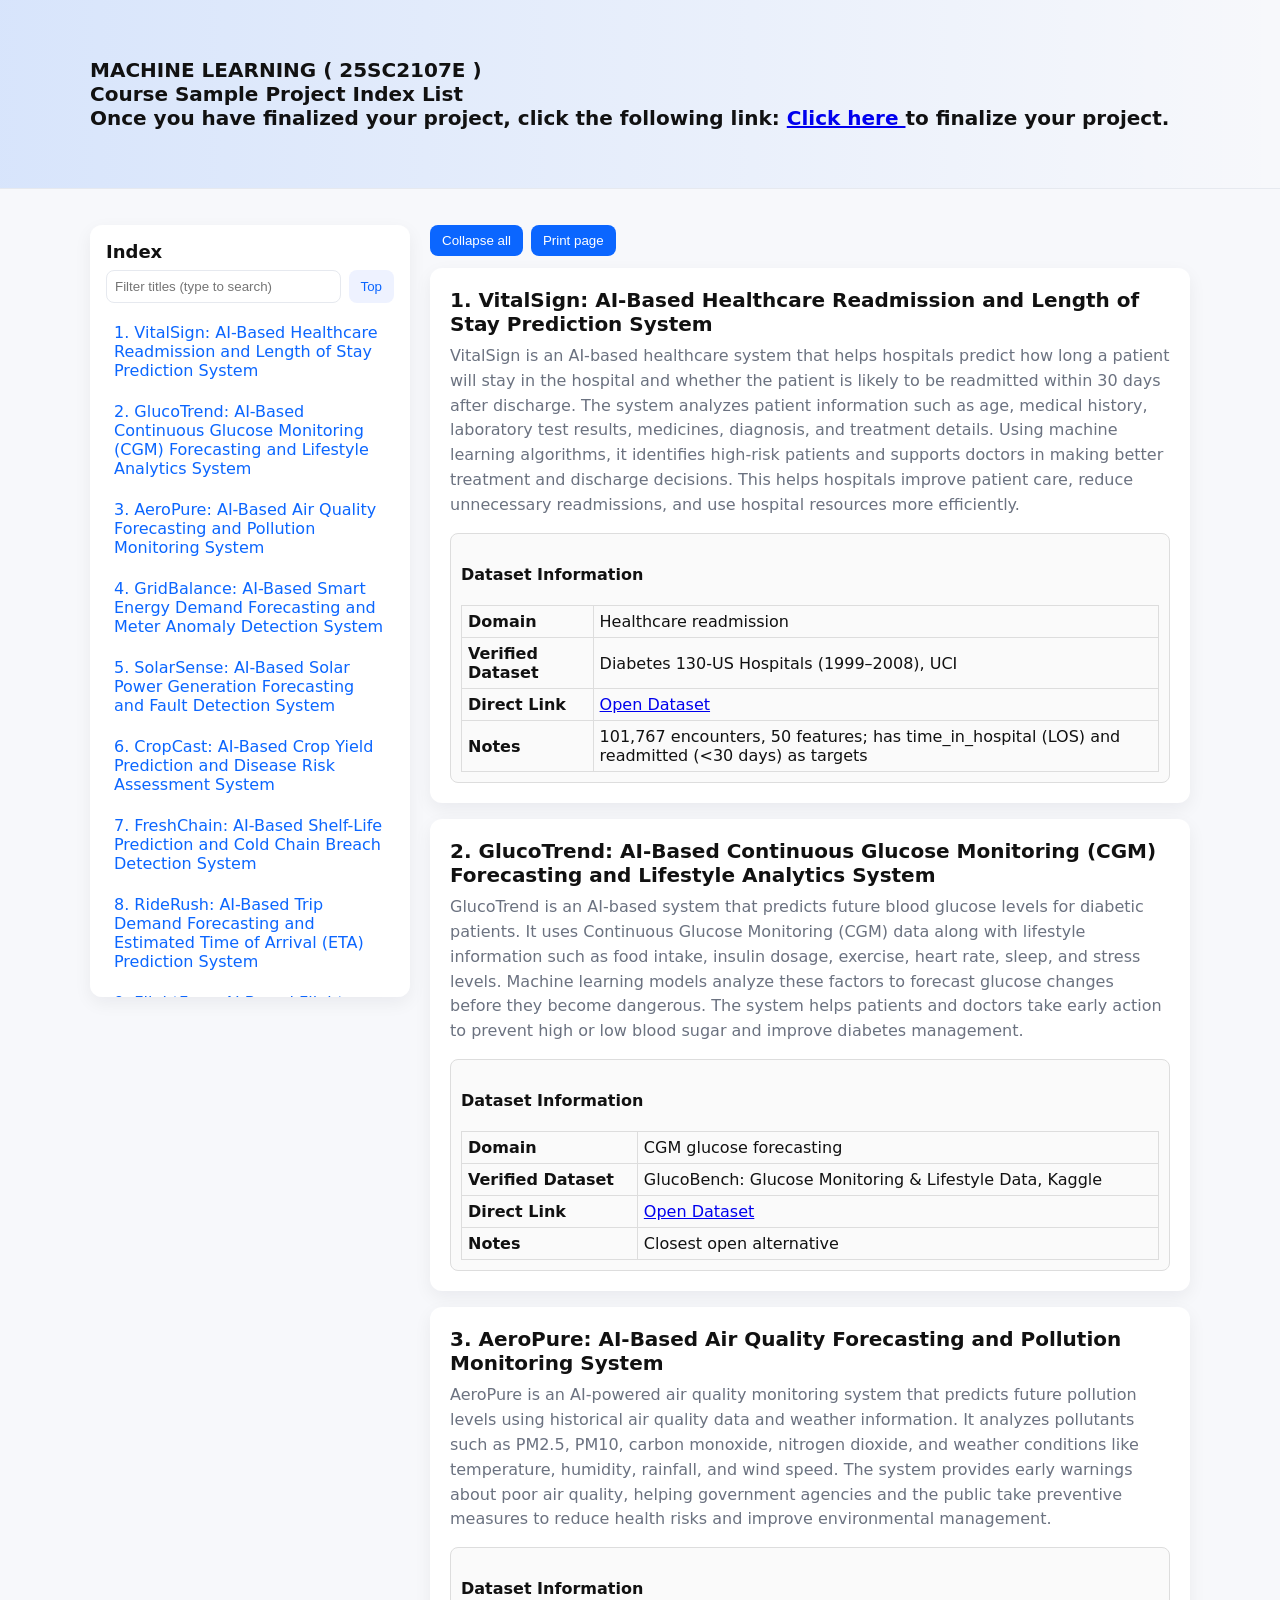
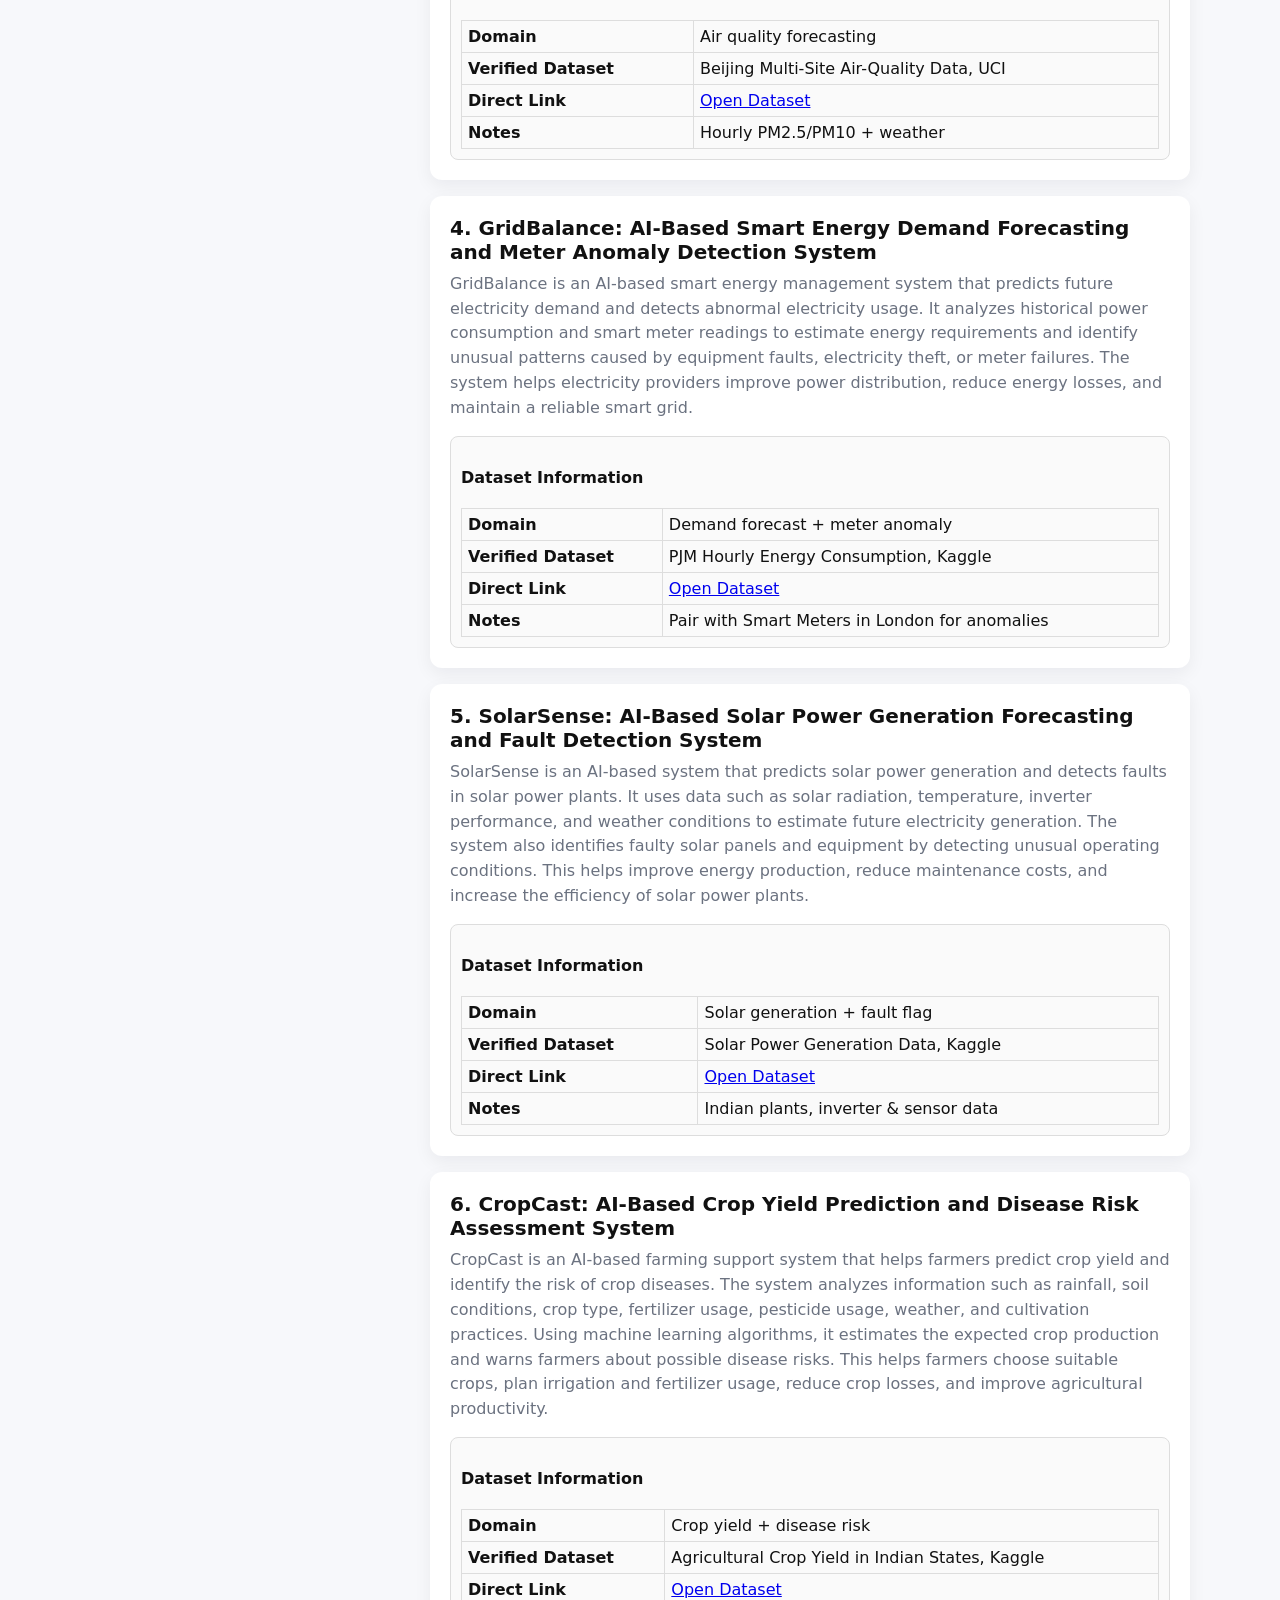
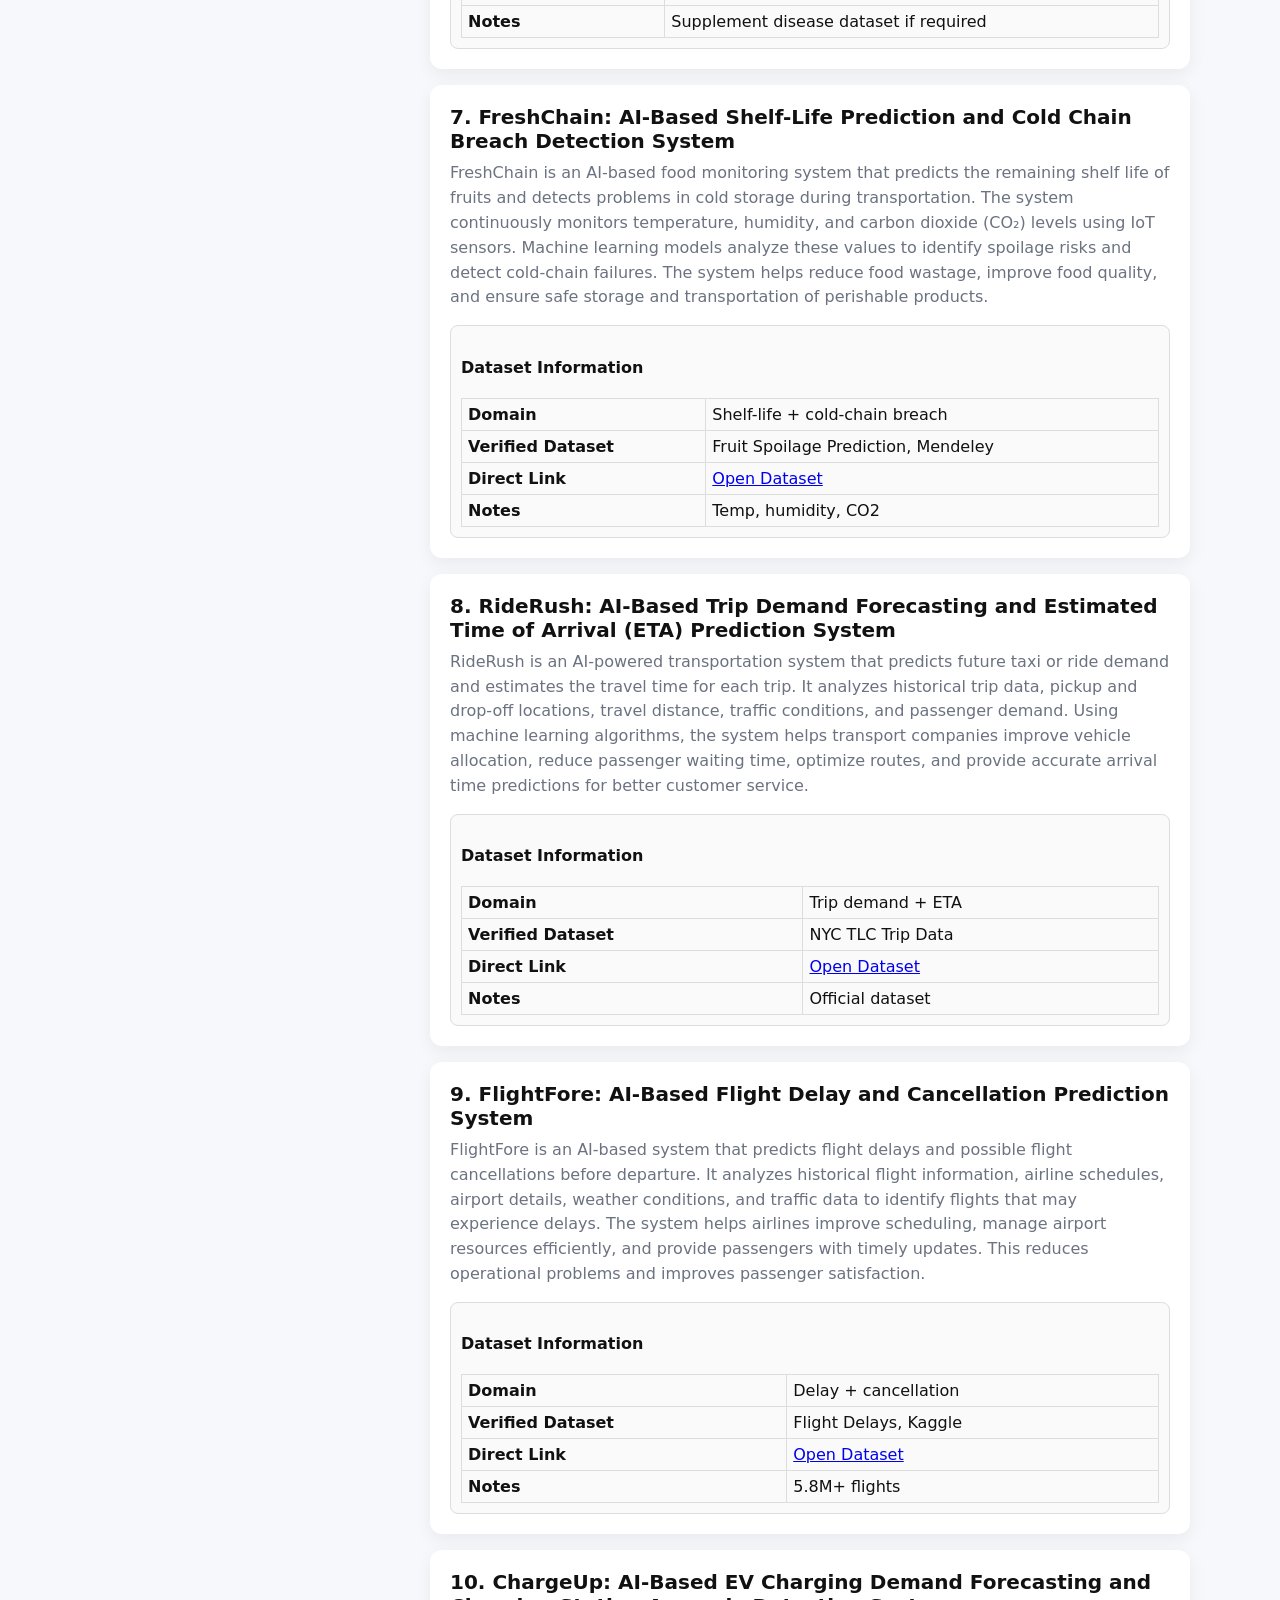
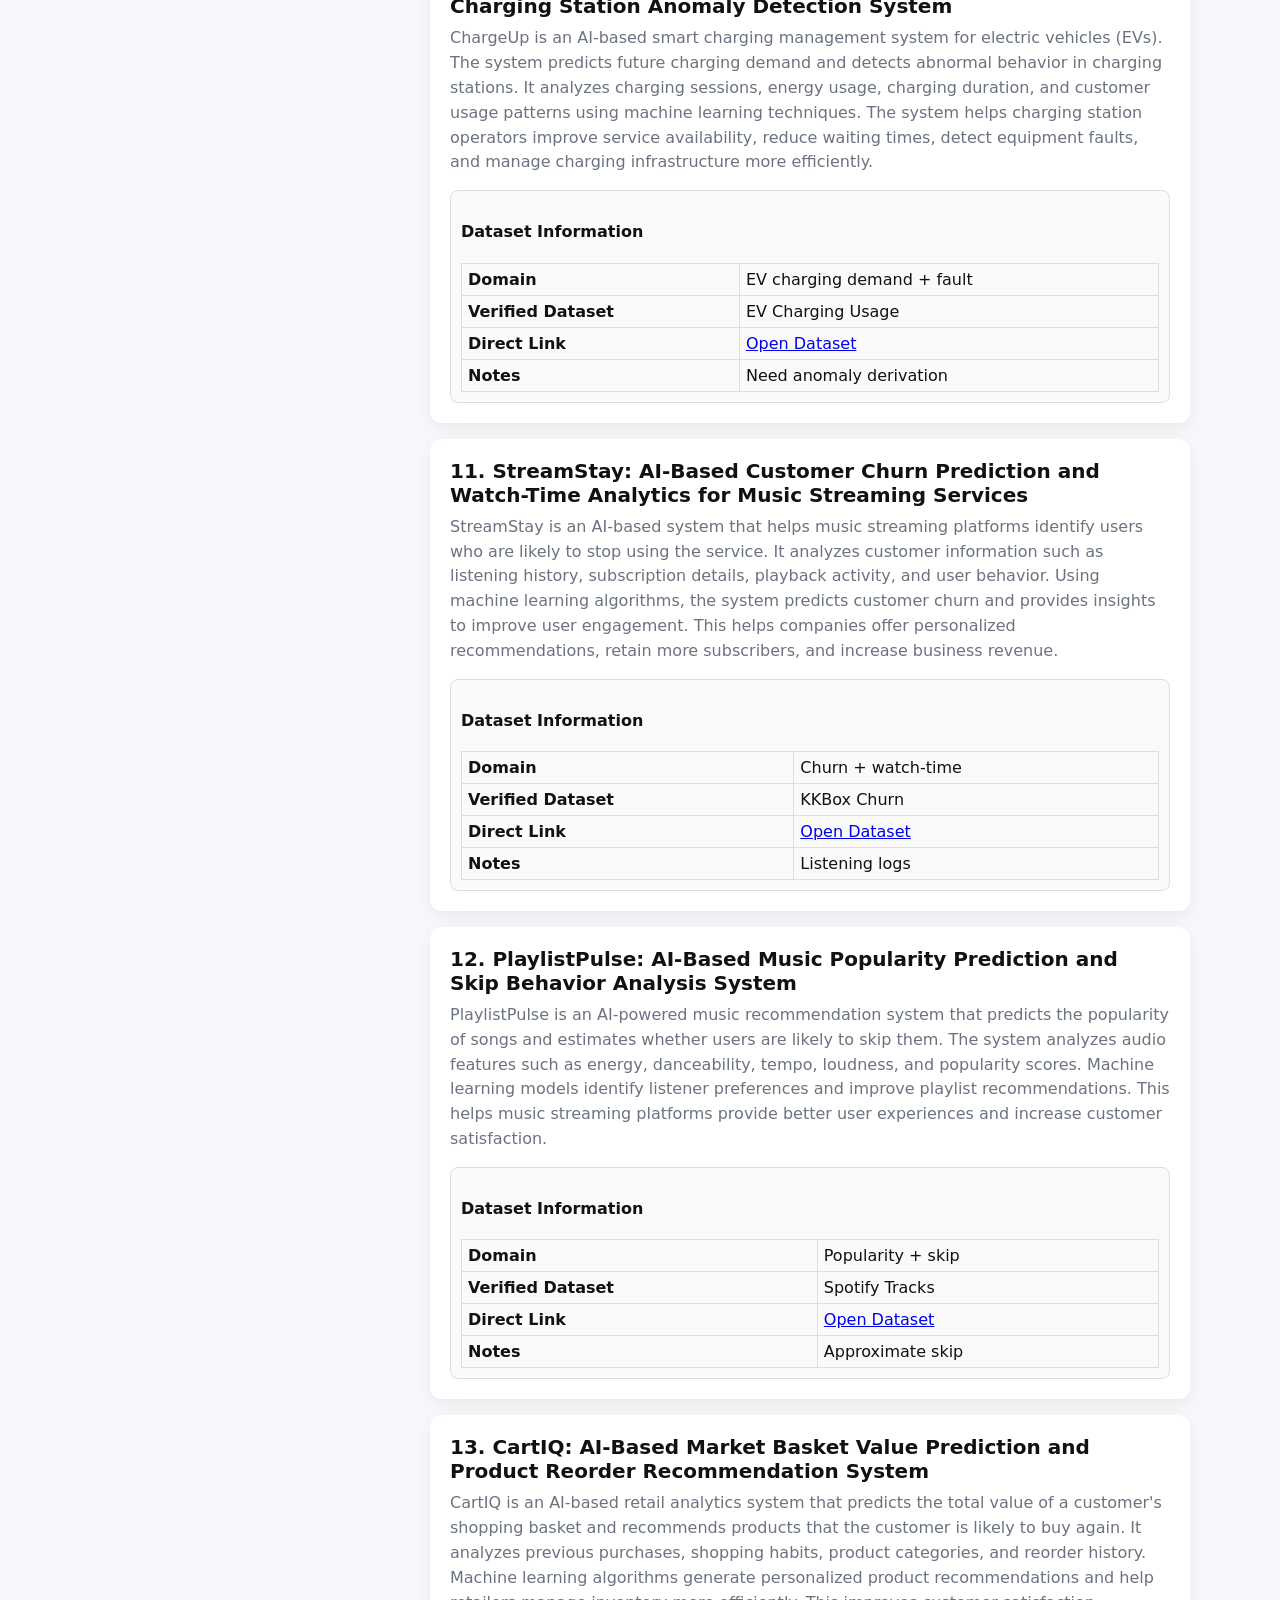
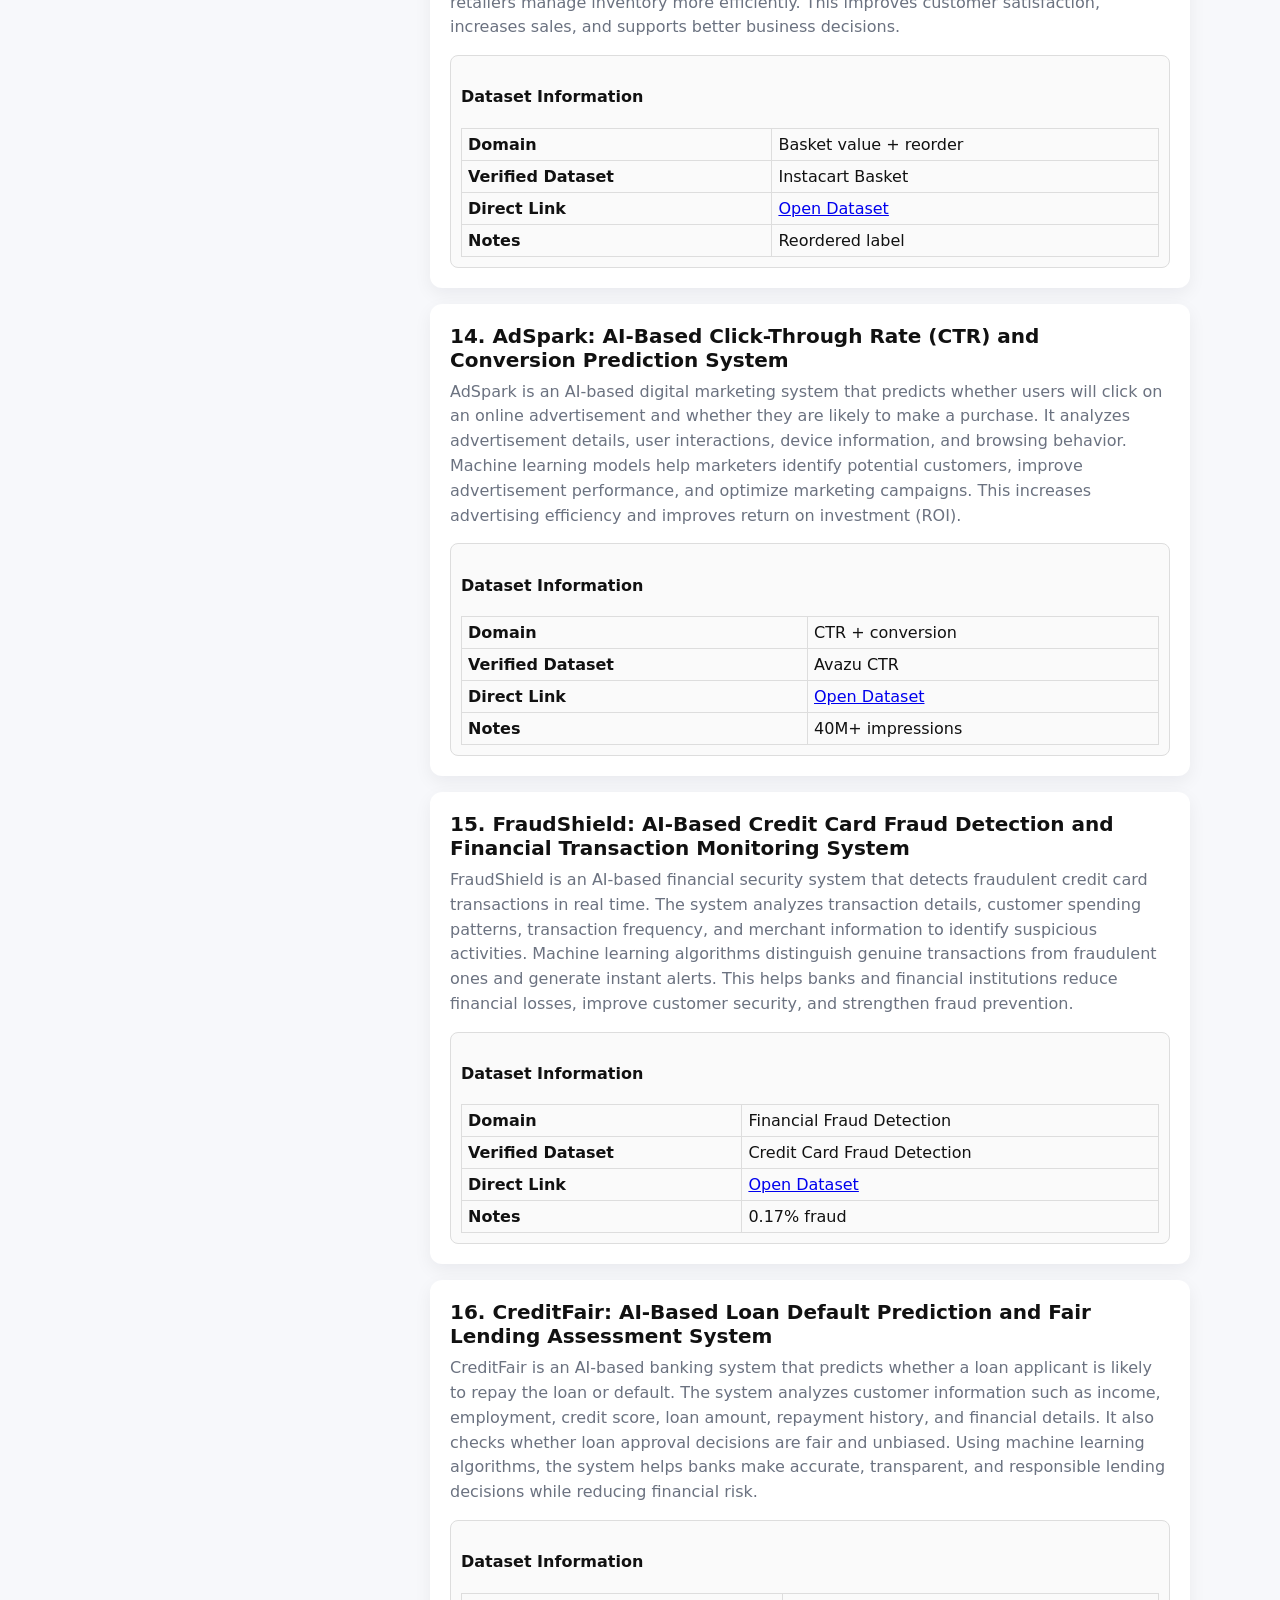
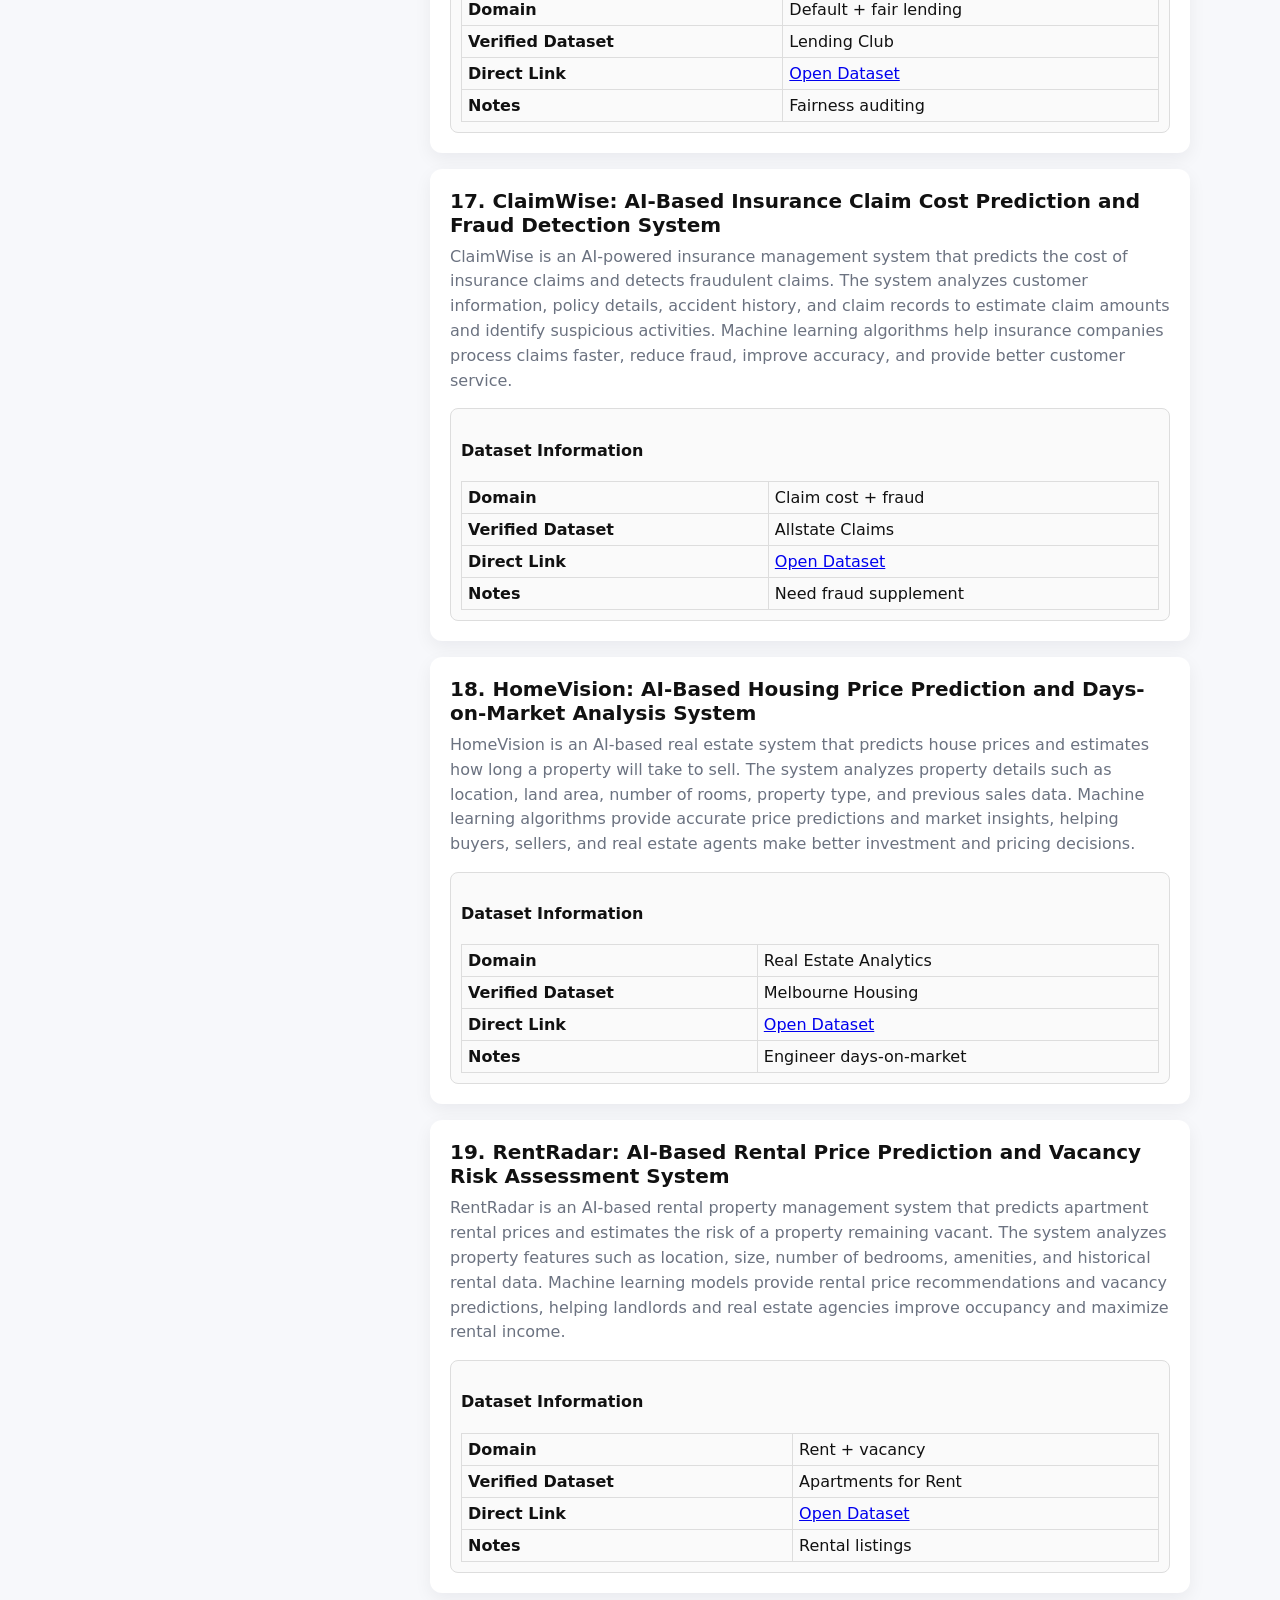
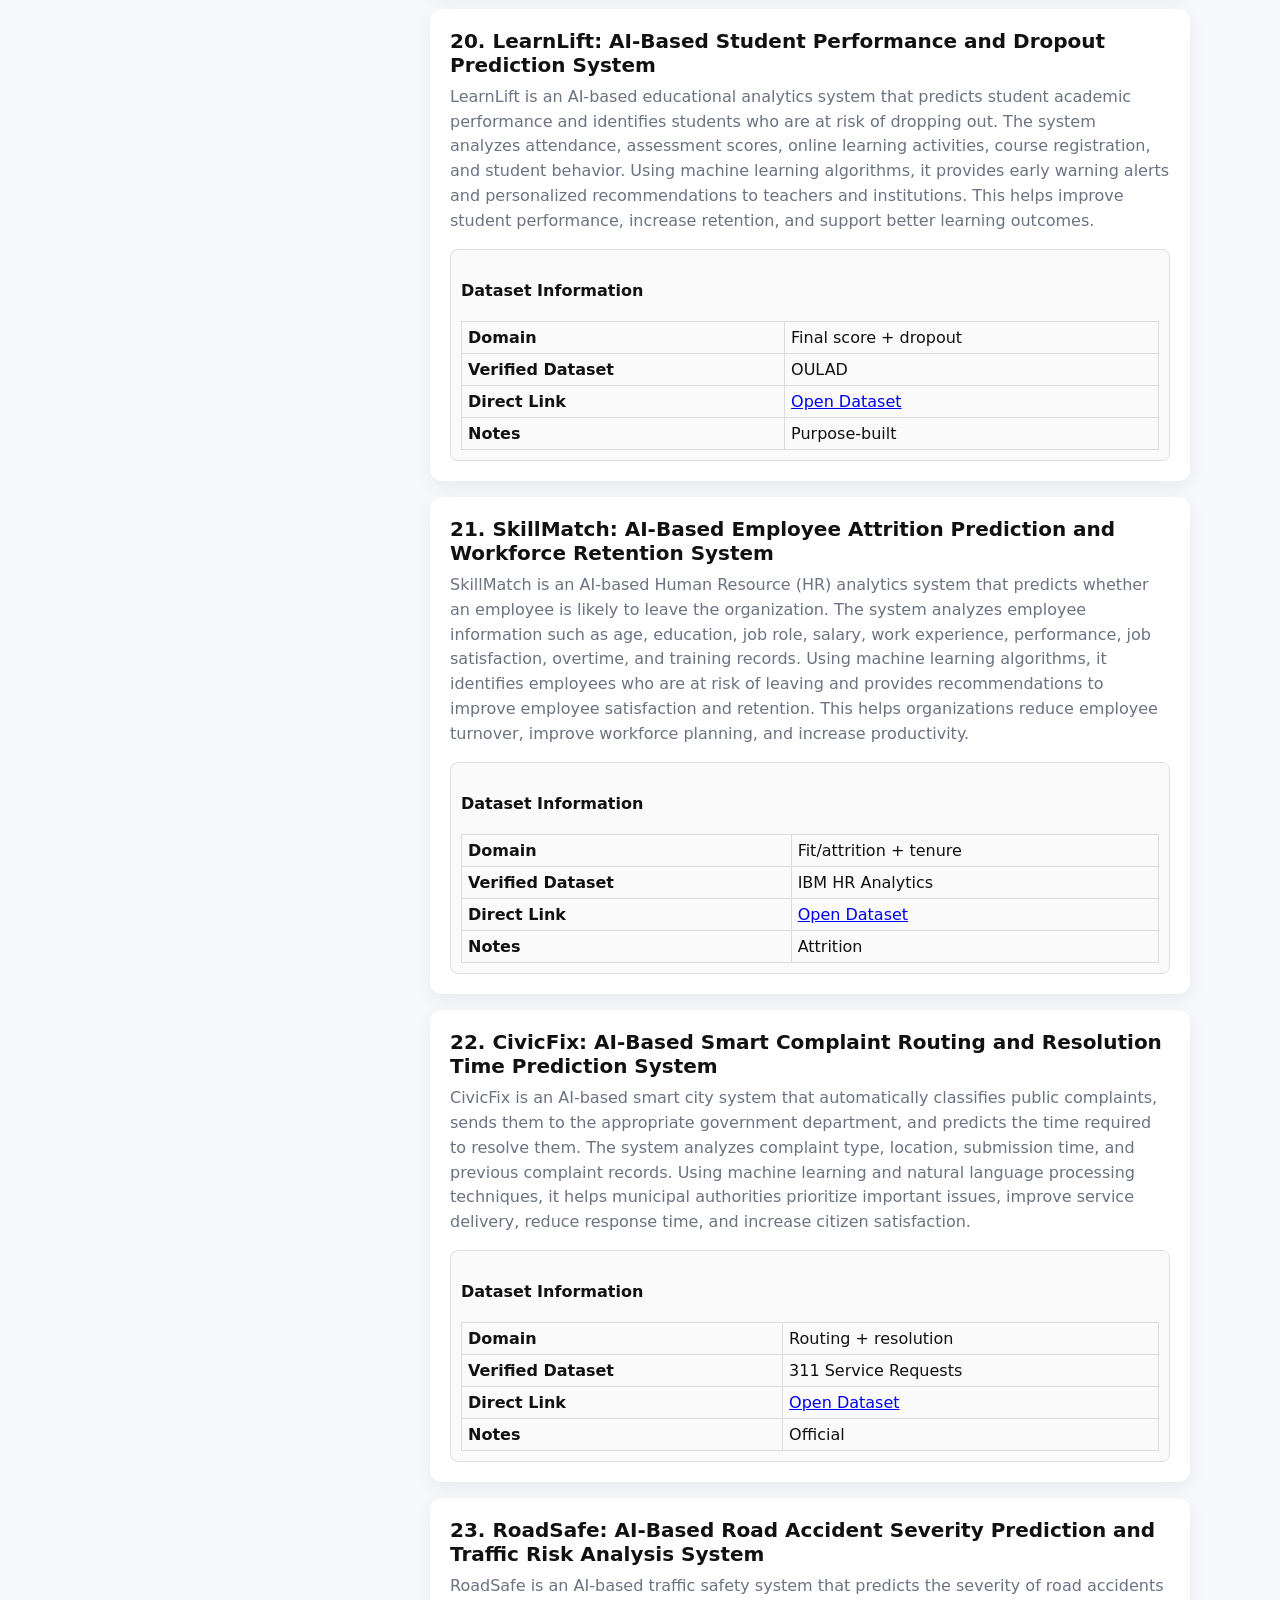
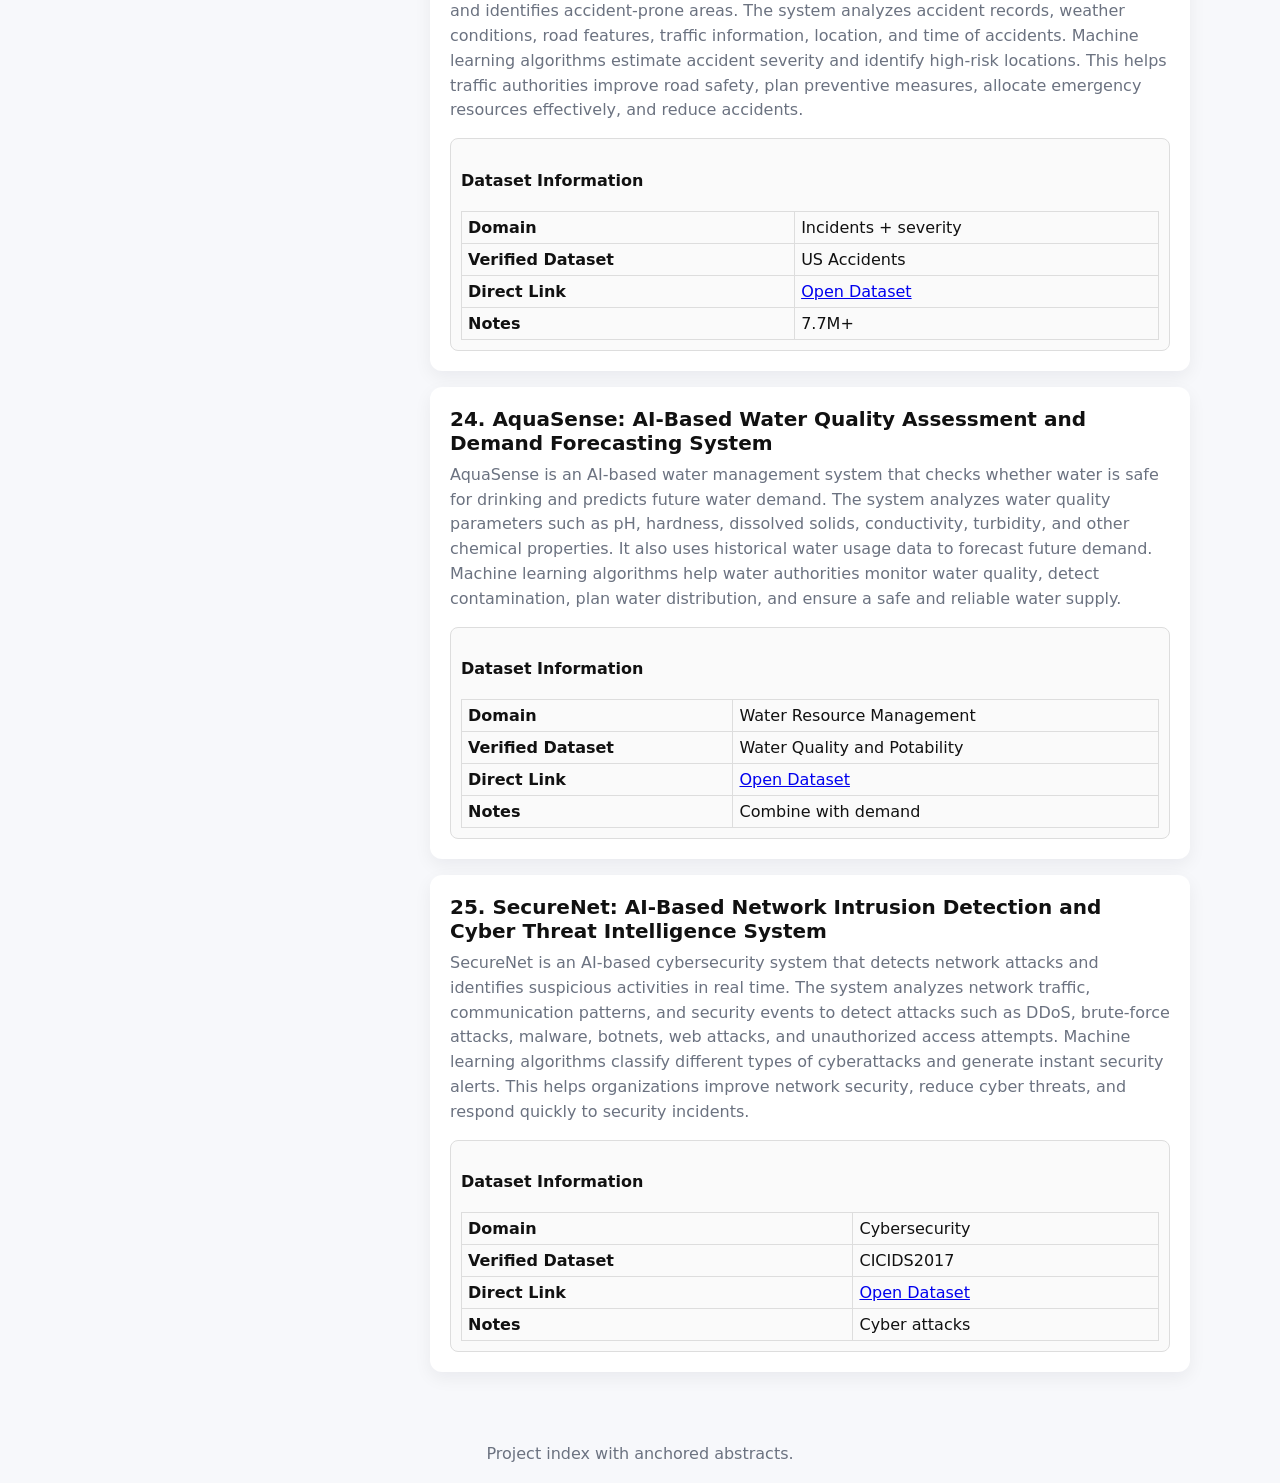
<file: ML_projectlist_25_with_datasets (1).html>
<!doctype html>
<html lang="en">
<head>
  <meta charset="utf-8" />
  <meta name="viewport" content="width=device-width,initial-scale=1" />
  <title>Project List — Index & Abstracts</title>
  <style>
    :root{--bg:#f7f8fb;--card:#ffffff;--accent:#0b66ff;--muted:#6b7280}
    body{margin:0;font-family:Inter,system-ui,-apple-system,Segoe UI,Roboto,'Helvetica Neue',Arial;background:var(--bg);color:#111}
    header{background:linear-gradient(90deg,#0b66ff22,transparent);padding:22px 24px;border-bottom:1px solid #e6e9ef}
    .wrap{max-width:1100px;margin:20px auto;padding:16px}
    .grid{display:grid;grid-template-columns:320px 1fr;gap:20px}
    nav.card{background:var(--card);padding:16px;border-radius:12px;box-shadow:0 6px 18px rgba(16,24,40,0.06);height:calc(100vh - 160px);position:sticky;top:20px;overflow:auto}
    nav h2{margin:0 0 8px 0;font-size:18px}
    .search{display:flex;gap:8px;margin-bottom:12px}
    .search input{flex:1;padding:8px;border:1px solid #e6e9ef;border-radius:8px}
    .index{list-style:none;padding:0;margin:0}
    .index li{margin:6px 0}
    .index a{display:block;padding:8px;border-radius:8px;color:var(--accent);text-decoration:none}
    .index a:hover{background:#f1f5ff}
    main{min-height:60vh}
    .card{background:var(--card);padding:20px;border-radius:12px;box-shadow:0 6px 18px rgba(16,24,40,0.06);margin-bottom:16px}
    .project-title{margin:0 0 8px 0;font-size:20px}
    .abstract{margin:0;color:var(--muted);line-height:1.55}
    .top-actions{display:flex;gap:8px;align-items:center;margin-bottom:12px}
    button{border:0;padding:8px 12px;border-radius:8px;background:var(--accent);color:#fff;cursor:pointer}
    .muted-btn{background:#eef2ff;color:var(--accent)}
    .small{font-size:13px;color:var(--muted)}
    footer{padding:20px;text-align:center;color:var(--muted)}
    @media (max-width:880px){.grid{grid-template-columns:1fr}nav.card{position:relative;height:auto;}}
  .dataset{margin-top:15px;border:1px solid #ddd;border-radius:8px;padding:10px;background:#fafafa}.dataset table{width:100%;border-collapse:collapse}.dataset td{border:1px solid #ddd;padding:6px}</style>
</head>
<body>
  <header>
    <div class="wrap">
      <h1 style="margin:0;font-size:20px">
MACHINE LEARNING ( 25SC2107E )<br>
Course Sample Project Index List <br>
Once you have finalized your project, click the following link: 
<a href="https://docs.google.com/forms/d/e/1FAIpQLSfDvSue9CaWL41dvIo56cBDoovsw-cBPRACSQPnyeCWITL1Jg/viewform?usp=header"> Click here </a> 
to finalize your project.</h1>
      
    </div>
  </header>

  <div class="wrap grid">
    <nav class="card" aria-label="Project index">
      <h2>Index</h2>
      <div class="search">
        <input id="filter" placeholder="Filter titles (type to search)" aria-label="Filter titles" />
        <button id="topBtn" class="muted-btn">Top</button>
      </div>
      <ul id="indexList" class="index"></ul>
      <p class="small" style="margin-top:12px">Tip: use your browser's find (Ctrl/Cmd+F) to search inside abstracts.</p>
    </nav>

    <main>
      <div class="top-actions">
        <button id="expandAll">Collapse all</button>
        <button id="print">Print page</button>
        <div style="flex:1"></div>
        
      </div>

      <div id="contentArea"></div>

    </main>
  </div>

  <footer>
   Project index with anchored abstracts.
  </footer>

  <script>
    
    const projects = [
{id:1,title:`VitalSign: AI-Based Healthcare Readmission and Length of Stay Prediction System`,abstract:`VitalSign is an AI-based healthcare system that helps hospitals predict how long a patient will stay in the hospital and whether the patient is likely to be readmitted within 30 days after discharge. The system analyzes patient information such as age, medical history, laboratory test results, medicines, diagnosis, and treatment details. Using machine learning algorithms, it identifies high-risk patients and supports doctors in making better treatment and discharge decisions. This helps hospitals improve patient care, reduce unnecessary readmissions, and use hospital resources more efficiently.`},
{id:2,title:`GlucoTrend: AI-Based Continuous Glucose Monitoring (CGM) Forecasting and Lifestyle Analytics System`,abstract:`GlucoTrend is an AI-based system that predicts future blood glucose levels for diabetic patients. It uses Continuous Glucose Monitoring (CGM) data along with lifestyle information such as food intake, insulin dosage, exercise, heart rate, sleep, and stress levels. Machine learning models analyze these factors to forecast glucose changes before they become dangerous. The system helps patients and doctors take early action to prevent high or low blood sugar and improve diabetes management.`},
{id:3,title:`AeroPure: AI-Based Air Quality Forecasting and Pollution Monitoring System`,abstract:`AeroPure is an AI-powered air quality monitoring system that predicts future pollution levels using historical air quality data and weather information. It analyzes pollutants such as PM2.5, PM10, carbon monoxide, nitrogen dioxide, and weather conditions like temperature, humidity, rainfall, and wind speed. The system provides early warnings about poor air quality, helping government agencies and the public take preventive measures to reduce health risks and improve environmental management.`},
{id:4,title:`GridBalance: AI-Based Smart Energy Demand Forecasting and Meter Anomaly Detection System`,abstract:`GridBalance is an AI-based smart energy management system that predicts future electricity demand and detects abnormal electricity usage. It analyzes historical power consumption and smart meter readings to estimate energy requirements and identify unusual patterns caused by equipment faults, electricity theft, or meter failures. The system helps electricity providers improve power distribution, reduce energy losses, and maintain a reliable smart grid.`},
{id:5,title:`SolarSense: AI-Based Solar Power Generation Forecasting and Fault Detection System`,abstract:`SolarSense is an AI-based system that predicts solar power generation and detects faults in solar power plants. It uses data such as solar radiation, temperature, inverter performance, and weather conditions to estimate future electricity generation. The system also identifies faulty solar panels and equipment by detecting unusual operating conditions. This helps improve energy production, reduce maintenance costs, and increase the efficiency of solar power plants.`},
{id:6,title:`CropCast: AI-Based Crop Yield Prediction and Disease Risk Assessment System`,abstract:`CropCast is an AI-based farming support system that helps farmers predict crop yield and identify the risk of crop diseases. The system analyzes information such as rainfall, soil conditions, crop type, fertilizer usage, pesticide usage, weather, and cultivation practices. Using machine learning algorithms, it estimates the expected crop production and warns farmers about possible disease risks. This helps farmers choose suitable crops, plan irrigation and fertilizer usage, reduce crop losses, and improve agricultural productivity.`},
{id:7,title:`FreshChain: AI-Based Shelf-Life Prediction and Cold Chain Breach Detection System`,abstract:`FreshChain is an AI-based food monitoring system that predicts the remaining shelf life of fruits and detects problems in cold storage during transportation. The system continuously monitors temperature, humidity, and carbon dioxide (CO₂) levels using IoT sensors. Machine learning models analyze these values to identify spoilage risks and detect cold-chain failures. The system helps reduce food wastage, improve food quality, and ensure safe storage and transportation of perishable products.`},
{id:8,title:`RideRush: AI-Based Trip Demand Forecasting and Estimated Time of Arrival (ETA) Prediction System`,abstract:`RideRush is an AI-powered transportation system that predicts future taxi or ride demand and estimates the travel time for each trip. It analyzes historical trip data, pickup and drop-off locations, travel distance, traffic conditions, and passenger demand. Using machine learning algorithms, the system helps transport companies improve vehicle allocation, reduce passenger waiting time, optimize routes, and provide accurate arrival time predictions for better customer service.`},
{id:9,title:`FlightFore: AI-Based Flight Delay and Cancellation Prediction System`,abstract:`FlightFore is an AI-based system that predicts flight delays and possible flight cancellations before departure. It analyzes historical flight information, airline schedules, airport details, weather conditions, and traffic data to identify flights that may experience delays. The system helps airlines improve scheduling, manage airport resources efficiently, and provide passengers with timely updates. This reduces operational problems and improves passenger satisfaction.`},
{id:10,title:`ChargeUp: AI-Based EV Charging Demand Forecasting and Charging Station Anomaly Detection System`,abstract:`ChargeUp is an AI-based smart charging management system for electric vehicles (EVs). The system predicts future charging demand and detects abnormal behavior in charging stations. It analyzes charging sessions, energy usage, charging duration, and customer usage patterns using machine learning techniques. The system helps charging station operators improve service availability, reduce waiting times, detect equipment faults, and manage charging infrastructure more efficiently.`},
{id:11,title:`StreamStay: AI-Based Customer Churn Prediction and Watch-Time Analytics for Music Streaming Services`,abstract:`StreamStay is an AI-based system that helps music streaming platforms identify users who are likely to stop using the service. It analyzes customer information such as listening history, subscription details, playback activity, and user behavior. Using machine learning algorithms, the system predicts customer churn and provides insights to improve user engagement. This helps companies offer personalized recommendations, retain more subscribers, and increase business revenue.`},
{id:12,title:`PlaylistPulse: AI-Based Music Popularity Prediction and Skip Behavior Analysis System`,abstract:`PlaylistPulse is an AI-powered music recommendation system that predicts the popularity of songs and estimates whether users are likely to skip them. The system analyzes audio features such as energy, danceability, tempo, loudness, and popularity scores. Machine learning models identify listener preferences and improve playlist recommendations. This helps music streaming platforms provide better user experiences and increase customer satisfaction.`},
{id:13,title:`CartIQ: AI-Based Market Basket Value Prediction and Product Reorder Recommendation System`,abstract:`CartIQ is an AI-based retail analytics system that predicts the total value of a customer's shopping basket and recommends products that the customer is likely to buy again. It analyzes previous purchases, shopping habits, product categories, and reorder history. Machine learning algorithms generate personalized product recommendations and help retailers manage inventory more efficiently. This improves customer satisfaction, increases sales, and supports better business decisions.`},
{id:14,title:`AdSpark: AI-Based Click-Through Rate (CTR) and Conversion Prediction System`,abstract:`AdSpark is an AI-based digital marketing system that predicts whether users will click on an online advertisement and whether they are likely to make a purchase. It analyzes advertisement details, user interactions, device information, and browsing behavior. Machine learning models help marketers identify potential customers, improve advertisement performance, and optimize marketing campaigns. This increases advertising efficiency and improves return on investment (ROI).`},
{id:15,title:`FraudShield: AI-Based Credit Card Fraud Detection and Financial Transaction Monitoring System`,abstract:`FraudShield is an AI-based financial security system that detects fraudulent credit card transactions in real time. The system analyzes transaction details, customer spending patterns, transaction frequency, and merchant information to identify suspicious activities. Machine learning algorithms distinguish genuine transactions from fraudulent ones and generate instant alerts. This helps banks and financial institutions reduce financial losses, improve customer security, and strengthen fraud prevention.`},
{id:16,title:`CreditFair: AI-Based Loan Default Prediction and Fair Lending Assessment System`,abstract:`CreditFair is an AI-based banking system that predicts whether a loan applicant is likely to repay the loan or default. The system analyzes customer information such as income, employment, credit score, loan amount, repayment history, and financial details. It also checks whether loan approval decisions are fair and unbiased. Using machine learning algorithms, the system helps banks make accurate, transparent, and responsible lending decisions while reducing financial risk.`},
{id:17,title:`ClaimWise: AI-Based Insurance Claim Cost Prediction and Fraud Detection System`,abstract:`ClaimWise is an AI-powered insurance management system that predicts the cost of insurance claims and detects fraudulent claims. The system analyzes customer information, policy details, accident history, and claim records to estimate claim amounts and identify suspicious activities. Machine learning algorithms help insurance companies process claims faster, reduce fraud, improve accuracy, and provide better customer service.`},
{id:18,title:`HomeVision: AI-Based Housing Price Prediction and Days-on-Market Analysis System`,abstract:`HomeVision is an AI-based real estate system that predicts house prices and estimates how long a property will take to sell. The system analyzes property details such as location, land area, number of rooms, property type, and previous sales data. Machine learning algorithms provide accurate price predictions and market insights, helping buyers, sellers, and real estate agents make better investment and pricing decisions.`},
{id:19,title:`RentRadar: AI-Based Rental Price Prediction and Vacancy Risk Assessment System`,abstract:`RentRadar is an AI-based rental property management system that predicts apartment rental prices and estimates the risk of a property remaining vacant. The system analyzes property features such as location, size, number of bedrooms, amenities, and historical rental data. Machine learning models provide rental price recommendations and vacancy predictions, helping landlords and real estate agencies improve occupancy and maximize rental income.`},
{id:20,title:`LearnLift: AI-Based Student Performance and Dropout Prediction System`,abstract:`LearnLift is an AI-based educational analytics system that predicts student academic performance and identifies students who are at risk of dropping out. The system analyzes attendance, assessment scores, online learning activities, course registration, and student behavior. Using machine learning algorithms, it provides early warning alerts and personalized recommendations to teachers and institutions. This helps improve student performance, increase retention, and support better learning outcomes.`},
{id:21,title:`SkillMatch: AI-Based Employee Attrition Prediction and Workforce Retention System`,abstract:`SkillMatch is an AI-based Human Resource (HR) analytics system that predicts whether an employee is likely to leave the organization. The system analyzes employee information such as age, education, job role, salary, work experience, performance, job satisfaction, overtime, and training records. Using machine learning algorithms, it identifies employees who are at risk of leaving and provides recommendations to improve employee satisfaction and retention. This helps organizations reduce employee turnover, improve workforce planning, and increase productivity.`},
{id:22,title:`CivicFix: AI-Based Smart Complaint Routing and Resolution Time Prediction System`,abstract:`CivicFix is an AI-based smart city system that automatically classifies public complaints, sends them to the appropriate government department, and predicts the time required to resolve them. The system analyzes complaint type, location, submission time, and previous complaint records. Using machine learning and natural language processing techniques, it helps municipal authorities prioritize important issues, improve service delivery, reduce response time, and increase citizen satisfaction.`},
{id:23,title:`RoadSafe: AI-Based Road Accident Severity Prediction and Traffic Risk Analysis System`,abstract:`RoadSafe is an AI-based traffic safety system that predicts the severity of road accidents and identifies accident-prone areas. The system analyzes accident records, weather conditions, road features, traffic information, location, and time of accidents. Machine learning algorithms estimate accident severity and identify high-risk locations. This helps traffic authorities improve road safety, plan preventive measures, allocate emergency resources effectively, and reduce accidents.`},
{id:24,title:`AquaSense: AI-Based Water Quality Assessment and Demand Forecasting System`,abstract:`AquaSense is an AI-based water management system that checks whether water is safe for drinking and predicts future water demand. The system analyzes water quality parameters such as pH, hardness, dissolved solids, conductivity, turbidity, and other chemical properties. It also uses historical water usage data to forecast future demand. Machine learning algorithms help water authorities monitor water quality, detect contamination, plan water distribution, and ensure a safe and reliable water supply.`},
{id:25,title:`SecureNet: AI-Based Network Intrusion Detection and Cyber Threat Intelligence System`,abstract:`SecureNet is an AI-based cybersecurity system that detects network attacks and identifies suspicious activities in real time. The system analyzes network traffic, communication patterns, and security events to detect attacks such as DDoS, brute-force attacks, malware, botnets, web attacks, and unauthorized access attempts. Machine learning algorithms classify different types of cyberattacks and generate instant security alerts. This helps organizations improve network security, reduce cyber threats, and respond quickly to security incidents.`}
    ];

    // render index & content
    const indexList = document.getElementById('indexList');
    const contentArea = document.getElementById('contentArea');

    function slugify(s){return s.toLowerCase().replace(/[^a-z0-9]+/g,'-').replace(/(^-|-$)/g,'');}

    const data={1: ["Healthcare readmission", "Diabetes 130-US Hospitals (1999–2008), UCI", "https://archive.ics.uci.edu/dataset/296/diabetes+130-us+hospitals+for+years+1999-2008", "101,767 encounters, 50 features; has time_in_hospital (LOS) and readmitted (<30 days) as targets"], 2: ["CGM glucose forecasting", "GlucoBench: Glucose Monitoring & Lifestyle Data, Kaggle", "https://www.kaggle.com/datasets/omenkj/glucobench-glucose-monitoring-and-lifestyle-data", "Closest open alternative"], 3: ["Air quality forecasting", "Beijing Multi-Site Air-Quality Data, UCI", "https://archive.ics.uci.edu/dataset/501/beijing+multi+site+air+quality+data", "Hourly PM2.5/PM10 + weather"], 4: ["Demand forecast + meter anomaly", "PJM Hourly Energy Consumption, Kaggle", "https://www.kaggle.com/datasets/robikscube/hourly-energy-consumption", "Pair with Smart Meters in London for anomalies"], 5: ["Solar generation + fault flag", "Solar Power Generation Data, Kaggle", "https://www.kaggle.com/datasets/anikannal/solar-power-generation-data", "Indian plants, inverter & sensor data"], 6: ["Crop yield + disease risk", "Agricultural Crop Yield in Indian States, Kaggle", "https://www.kaggle.com/datasets/akshatgupta7/crop-yield-in-indian-states-dataset", "Supplement disease dataset if required"], 7: ["Shelf-life + cold-chain breach", "Fruit Spoilage Prediction, Mendeley", "https://data.mendeley.com/datasets/czz68d9fwj/1", "Temp, humidity, CO2"], 8: ["Trip demand + ETA", "NYC TLC Trip Data", "https://www.nyc.gov/site/tlc/about/tlc-trip-record-data.page", "Official dataset"], 9: ["Delay + cancellation", "Flight Delays, Kaggle", "https://www.kaggle.com/datasets/usdot/flight-delays", "5.8M+ flights"], 10: ["EV charging demand + fault", "EV Charging Usage", "https://data.cityofpaloalto.org/dataviews/257812/electric-vehicle-charging-station-usage-july-2011-dec-2020/", "Need anomaly derivation"], 11: ["Churn + watch-time", "KKBox Churn", "https://www.kaggle.com/c/kkbox-churn-prediction-challenge", "Listening logs"], 12: ["Popularity + skip", "Spotify Tracks", "https://www.kaggle.com/datasets/maharshipandya/-spotify-tracks-dataset", "Approximate skip"], 13: ["Basket value + reorder", "Instacart Basket", "https://www.kaggle.com/c/instacart-market-basket-analysis/data", "Reordered label"], 14: ["CTR + conversion", "Avazu CTR", "https://www.kaggle.com/c/avazu-ctr-prediction", "40M+ impressions"], 15: ["Financial Fraud Detection", "Credit Card Fraud Detection", "https://www.kaggle.com/datasets/mlg-ulb/creditcardfraud", "0.17% fraud"], 16: ["Default + fair lending", "Lending Club", "https://www.kaggle.com/datasets/wordsforthewise/lending-club", "Fairness auditing"], 17: ["Claim cost + fraud", "Allstate Claims", "https://www.kaggle.com/c/allstate-claims-severity/data", "Need fraud supplement"], 18: ["Real Estate Analytics", "Melbourne Housing", "https://www.kaggle.com/datasets/anthonypino/melbourne-housing-market", "Engineer days-on-market"], 19: ["Rent + vacancy", "Apartments for Rent", "https://www.kaggle.com/datasets/adithyaawati/apartments-for-rent-classified", "Rental listings"], 20: ["Final score + dropout", "OULAD", "https://archive.ics.uci.edu/dataset/349/open+university+learning+analytics+dataset", "Purpose-built"], 21: ["Fit/attrition + tenure", "IBM HR Analytics", "https://www.kaggle.com/datasets/pavansubhasht/ibm-hr-analytics-attrition-dataset", "Attrition"], 22: ["Routing + resolution", "311 Service Requests", "https://data.cityofnewyork.us/Social-Services/311-Service-Requests-from-2020-to-Present/erm2-nwe9", "Official"], 23: ["Incidents + severity", "US Accidents", "https://www.kaggle.com/datasets/sobhanmoosavi/us-accidents", "7.7M+"], 24: ["Water Resource Management", "Water Quality and Potability", "https://www.kaggle.com/datasets/uom190346a/water-quality-and-potability", "Combine with demand"], 25: ["Cybersecurity", "CICIDS2017", "https://www.kaggle.com/datasets/ericanacletoribeiro/cicids2017-cleaned-and-preprocessed", "Cyber attacks"]};
projects.forEach(p=>{
      const li = document.createElement('li');
      const a = document.createElement('a');
      a.href = '#project-' + p.id;
      a.textContent = `${p.id}. ${p.title}`;
      a.addEventListener('click', ()=>{document.querySelectorAll('.card .abstract').forEach(el=>el.style.display='block');});
      li.appendChild(a);
      indexList.appendChild(li);

      const card = document.createElement('section');
      card.className = 'card';
      card.id = 'project-' + p.id;
      card.innerHTML = `<h3 class="project-title">${p.id}. ${p.title}</h3><p class="abstract">${p.abstract}</p>
<div class="dataset"><h4>Dataset Information</h4><table>
<tr><td><b>Domain</b></td><td>${(d=data[p.id])[0]}</td></tr>
<tr><td><b>Verified Dataset</b></td><td>${d[1]}</td></tr>
<tr><td><b>Direct Link</b></td><td><a href="${d[2]}" target="_blank">Open Dataset</a></td></tr>
<tr><td><b>Notes</b></td><td>${d[3]}</td></tr></table></div>`;
      contentArea.appendChild(card);
    });

    // Filter
    document.getElementById('filter').addEventListener('input', e=>{
      const q = e.target.value.toLowerCase();
      document.querySelectorAll('#indexList li').forEach(li=>{
        const txt = li.textContent.toLowerCase();
        li.style.display = txt.includes(q) ? '' : 'none';
      });
    });

    // Top button
    document.getElementById('topBtn').addEventListener('click', ()=>{window.scrollTo({top:0,behavior:'smooth'});});

    // Collapse/expand (simple behavior)
    const expandBtn = document.getElementById('expandAll');
    let collapsed=false;
    expandBtn.addEventListener('click', ()=>{
      collapsed = !collapsed;
      document.querySelectorAll('.abstract').forEach(a=>a.style.display = collapsed ? 'none' : 'block');
      expandBtn.textContent = collapsed ? 'Expand all' : 'Collapse all';
    });

    // Print
    document.getElementById('print').addEventListener('click', ()=>window.print());

  </script>
</body>
</html>
</file>
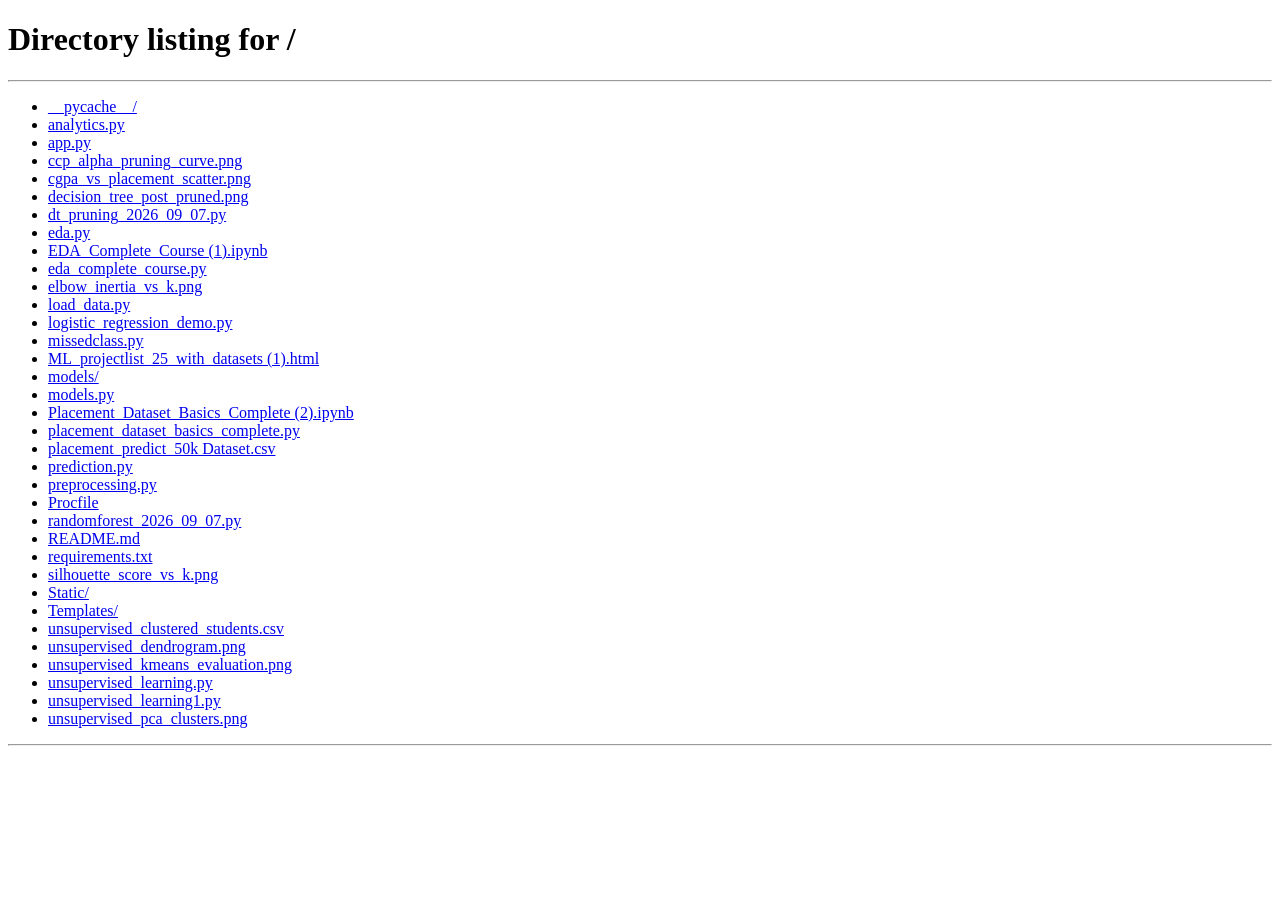
<file: Templates/dashboard.html>
<!DOCTYPE html>
<html lang="en">
<head>
    <meta charset="UTF-8">
    <meta http-equiv="refresh" content="0; url=/">
    <title>PlacementAI — Redirecting…</title>
</head>
<body>
    <p>Redirecting to <a href="/">PlacementAI Dashboard</a>…</p>
</body>
</html>
</file>
